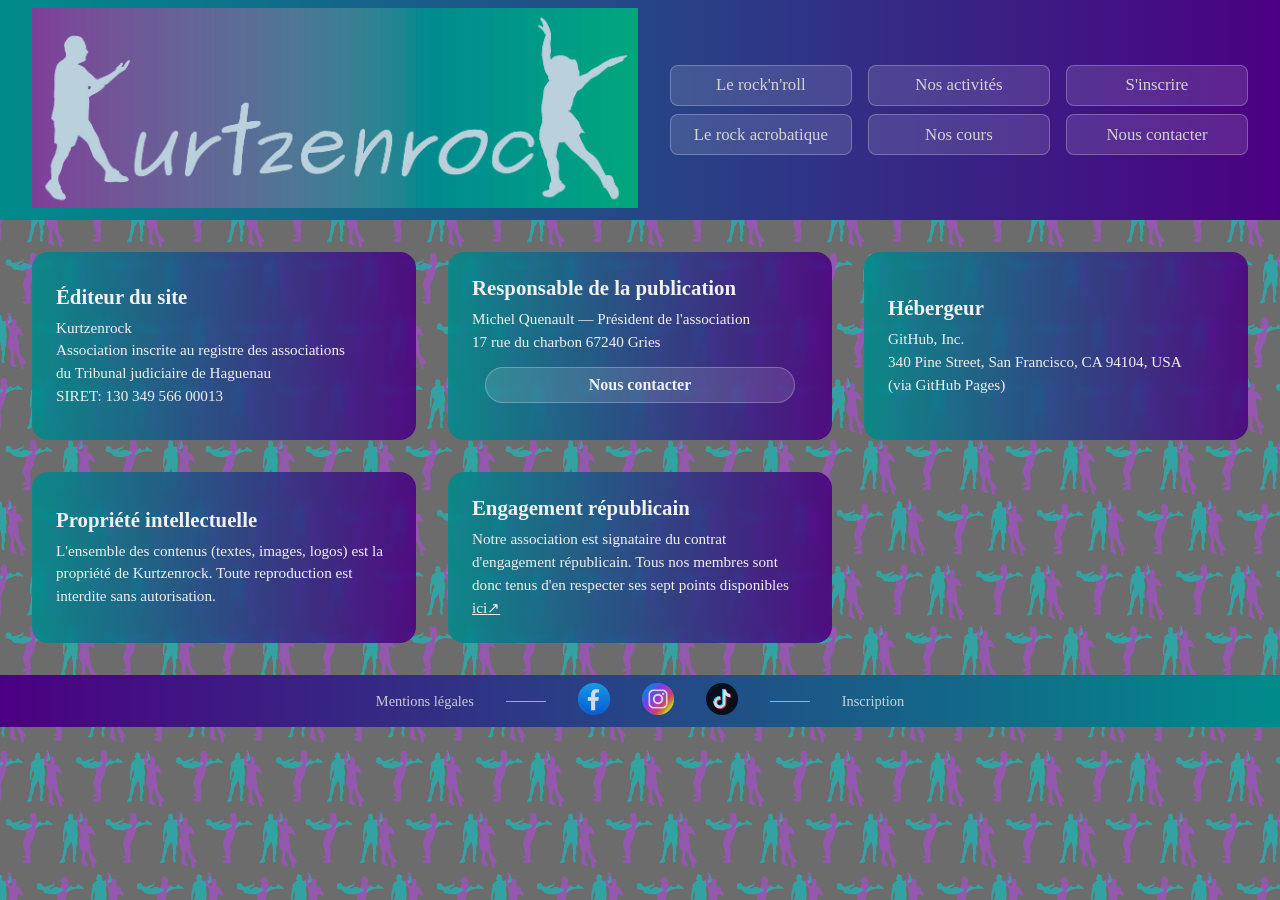
<file: legal.html>
<!DOCTYPE html>
<html lang="fr">

    <head>
        <meta charset="UTF-8">
        <meta name="viewport" content="width=device-width, initial-scale=1">
        <link rel="stylesheet" href="css/style.css">
        <!-------------- SPÉCIFIQUE À LA PAGE (FIXE) ------------------>
        <title>Kurtzenrock — Mentions légales</title>
        <meta name="robots" content="noindex, follow">
        <!-------------- JUSQU'ICI ! ------------------>
    </head>

    <body>
        <!-- ===== NAVIGATION ===== -->
        <header class="header">
            <div class="header__logo"><a href=index.html><img src="images/logo.jpg" alt="Logo de Kurtzenrock Rock et Rock Acrobatique à Kurtzenhouse"></a></div>
            <nav class=header__nav> <ul class="header__menu">
                <li><a href="rock-n-roll.html">Le rock'n'roll</a></li>
                <li><a href="rock-acrobatique.html">Le rock acrobatique</a></li>
                <li><a href="index.html">Nos activités</a></li>
                <li><a href="cours.html">Nos cours</a></li>
                <li><a href="inscription.html">S'inscrire</a></li>
                <li><a href="contact.html">Nous contacter</a></li>
            </ul> </nav>
        </header>

        <!-- ===== CONTENU ===== -->
        <main>
            <section class="cards">
                <!-------------- SPÉCIFIQUE À LA PAGE (MODIFIABLE) ------------------>
                <article class="card"> <div class="card__text">
                    <h2>Éditeur du site</h2>
                    <p> Kurtzenrock<br> Association inscrite au registre des associations<br> 
                        du Tribunal judiciaire de Haguenau<br>SIRET: 130 349 566 00013</p>
                </div> </article>

                <article class="card"> <div class="card__text">
                    <h2>Responsable de la publication</h2>
                    <p>Michel Quenault — Président de l'association</p>
                    <p>17 rue du charbon 67240 Gries </p>
                    <div class="card__a">
                        <a href="contact.html">Nous contacter</a>
                    </div> 
                </div> </article>

                <article class="card"> <div class="card__text">
                    <h2>Hébergeur</h2>
                    <p> GitHub, Inc.<br> 340 Pine Street, San Francisco, CA 94104, USA<br>
                        (via GitHub Pages) </p>
                </div> </article>

                <article class="card"> <div class="card__text">
                    <h2>Propriété intellectuelle</h2>
                    <p> L'ensemble des contenus (textes, images, logos) est la propriété
                    de Kurtzenrock. Toute reproduction est interdite sans autorisation. </p>
                </div> </article>

                <article class="card"> <div class="card__text"> 
                    <h2>Engagement républicain</h2>
                    <p> Notre association est signataire du contrat d'engagement républicain.
                        Tous nos membres sont donc tenus d'en respecter ses sept points
                        disponibles <a class="card__a-flat" target="_blank" rel="noopener noreferrer"
                            href="https://www.prefectures-regions.gouv.fr/irecontenu/telechargement/105226/667072/file/modele-de-contrat-dengagement-republicain-conforme-au-decret-d-application-22087.pdf"
                        >ici</a></p>
                </div> </article>
                <!-------------- JUSQU'ICI ! ------------------>
            </section>

        <!-- ===== PIED DE PAGE ===== -->
        <footer class="footer">
            <a href="legal.html">Mentions légales</a>
            <span class="footer__sep"></span> 
            <a href="https://www.facebook.com/profile.php?id=61594655241917" class="no-icon" target="_blank" aria-label="Suivez-nous sur Facebook">
                <img src="images/rs_fb.png" alt="Facebook" width="32" height="32">
            </a>
            <a href="https://www.instagram.com/kurtzenrock/" class="no-icon" target="_blank" aria-label="Suivez-nous sur Instagram">
                <img src="images/rs_ig.png" alt="Instagram" width="32" height="32">
            </a>
            <a href="https://www.tiktok.com/@kurtzenrock" class="no-icon" target="_blank" aria-label="Suivez-nous sur Tiktok">
                <img src="images/rs_tt.png" alt="TicToc" width="32" height="32">
            </a>
            <span class="footer__sep"></span> 
            <a href="inscription.html">Inscription</a>
        </footer>
    </body>
</html>
</file>
<file: css/style.css>
/* ============================================================
   STYLE.CSS – Site de l'association
   ============================================================
   Structure :
   1. Variables
   2. Reset & Base
   3. Body – fond en tuiles + voile
   4. Header – logo + menu responsive
   5. Hero – carte centrée, dégradé inversé
   6. Cards – grille responsive
   7. Tables – partagé hero + cards
   8. Footer – liens fins
   9. Lightbox – plein écran
   10. Media queries (du plus grand au plus petit)
   ============================================================ */


/* ============================================================
   1. VARIABLES
   ============================================================ */
:root {
  /* Dégradé principal (turquoise → mauve) */
  --grad-start: #008B8B;
  --grad-end: #4B0082;

  /* Boutons du menu */
  --btn-bg: rgba(255, 255, 255, 0.12);
  --btn-bg-hover: rgba(255, 255, 255, 0.25);
  --btn-border: rgba(255, 255, 255, 0.25);
  --btn-text: #d3d3d3;

  /* Texte des cartes / hero */
  --card-text: #f0f0f0;

  /* Layout */
  --gap: 2rem;
  --col-min: 140px;

  /* Cartes */
  --card-opacity: 0.88;
  --card-radius: 16px;
}


/* ============================================================
   2. RESET & BASE
   ============================================================ */
* {
  margin: 0;
  padding: 0;
  box-sizing: border-box;
}

html, body {
  overflow-x: hidden; /* évite le scroll horizontal dû à 100vw */
}

a[target="_blank"] {
    color: var(--btn-text);
}

a[target="_blank"]:not(.no-icon)::after {
    content: "\2197";
}

/* ============================================================
   3. BODY – fond en tuiles + voile blanc
   ============================================================ */
body {
  position: relative;
  background-color: #f5f0f8; /* couleur de secours */
  background-image: url('../images/tuile.png');
  background-size: 100px auto;
  background-repeat: repeat;
}

/* Voile blanc semi-transparent pour adoucir le motif */
body::before {
  content: '';
  position: fixed;
  inset: 0;
  background: rgba(255, 255, 255, 0.2);
  pointer-events: none;
  z-index: 0;
}


/* ============================================================
   4. HEADER – logo à gauche, menu à droite
   ============================================================ */
.header {
  position: relative;
  z-index: 1;
  display: flex;
  align-items: center;
  gap: var(--gap);
  padding: .5rem 2rem;
  width: 100vw;
  background: linear-gradient(to right, var(--grad-start), var(--grad-end));
  min-height: 80px;
}

/* Logo */
.header__logo img {
  max-height: 200px;
  width: auto;
}

/* Nav – prend tout l'espace restant à droite du logo */
.header__nav {
  flex: 1;
}

/* Menu – remplissage vertical (colonne par colonne)
   Par défaut : 2 lignes × 3 colonnes */
.header__menu {
  display: grid;
  grid-auto-flow: column;
  grid-auto-columns: minmax(var(--col-min), 1fr);
  grid-template-rows: repeat(2, auto);
  gap: 0.5rem 1rem;
  list-style: none;
}

/* Boutons du menu */
.header__menu a {
  display: block;
  padding: 0.6rem 1rem;
  font-size: 1.05rem;
  color: var(--btn-text);
  text-decoration: none;
  font-weight: 500;
  text-align: center;
  background: var(--btn-bg);
  border: 1px solid var(--btn-border);
  border-radius: 8px;
  transition: background 0.3s, transform 0.2s;
}

.header__menu a:hover {
  background: var(--btn-bg-hover);
  transform: translateY(-2px);
}


/* ============================================================
   5. HERO – carte centrée, dégradé inversé (mauve → turquoise)
   ============================================================ */
.hero {
  position: relative;
  z-index: 1;
  width: 100%;
  padding: 2rem 1rem 0; /* 0 en bas pour coller aux cards */
  display: flex;
  justify-content: center;
}

.hero__card {
  display: flex;
  flex-direction: column;
  align-items: center;
  gap: 1.5rem;
  padding: 3rem 2rem;
  max-width: 700px;
  width: 100%;
  text-align: center;
  border-radius: var(--card-radius);
  background: linear-gradient(
    to left, /* sens inversé par rapport aux cards */
    rgba(0, 139, 139, var(--card-opacity)),
    rgba(75, 0, 130, var(--card-opacity))
  );
  color: var(--card-text);
  backdrop-filter: blur(2px);
}

.hero__card h1 {
  font-size: 2rem;
}

/* Bouton CTA dans le hero */
.hero__card a {
  margin: 10pt;
  display: inline-block;
  padding: 0.75rem 2rem;
  font-size: 1rem;
  font-weight: 600;
  color: var(--card-text);
  text-decoration: none;
  background: rgba(255, 255, 255, 0.15);
  border: 1px solid rgba(255, 255, 255, 0.3);
  border-radius: 25px;
  transition: background 0.3s, transform 0.2s;
}

.hero__card a:hover {
  background: rgba(255, 255, 255, 0.3);
  transform: translateY(-2px);
}


/* ============================================================
   6. CARDS – grille responsive
   ============================================================ */
.cards {
  position: relative;
  z-index: 1;
  max-width: 1800px;
  margin: 0 auto;
  padding: 2rem 2rem 0;
  display: grid;
  grid-template-columns: repeat(auto-fit, minmax(300px, 1fr));
  gap: 2rem;
}

.card {
  display: flex;
  align-items: center;
  gap: 1.5rem;
  padding: 1.5rem;
  border-radius: var(--card-radius);
  background: linear-gradient(
    to right,
    rgba(0, 139, 139, var(--card-opacity)),
    rgba(75, 0, 130, var(--card-opacity))
  );
  color: var(--card-text);
  backdrop-filter: blur(2px);
}

/* Boutons centrés dans les card */
.card__a {
  margin: 10pt;
  display: flex;
  justify-content: center;
  gap: 1rem;
}

/* Boutons ajustés entre eux dans les card */
.card__a a {
  flex: 1;
  text-align:center;
  display: inline-block;
  padding: 0.5rem 1rem;
  font-size: 1rem;
  font-weight: 600;
  color: var(--card-text);
  text-decoration: none;
  background: var(--btn-bg);
  border: 1px solid var(--btn-border);
  border-radius: 50px;
  transition: background 0.3s, transform 0.2s;
}

a.card__a-flat {
  background: none;
  border: none;
  border-radius: 0;
  padding: 0;
  color: var(--card-text);
}

/* Texte dans la carte (réutilisé aussi dans le hero) */
.card__text {
  flex: 1;
}

.card__text h2 {
  font-size: 1.3rem;
  margin-bottom: 0.5rem;
}

.card__text h2:not(:first-child) {
    margin-top: 2rem;
}

.card__text h3 {
  font-size: 1.1rem;
  margin-bottom: 0.5rem;
}

.card__text p {
  font-size: 0.95rem;
  line-height: 1.5;
}

.card__text--right {
  text-align: right;
  width: 100%;
}

/* Image dans la carte */
.card__image {
  flex-shrink: 0;
  width: 120px;
  height: 120px;
  object-fit: cover;
  border-radius: 10px;
  cursor: zoom-in; 
}

.card__image--top {
  object-position: top;
}

/* Card en pile (texte haut + ligne texte/image) */
.card--stacked {
  flex-direction: column;
  align-items: stretch;
}

.card--stacked > .card__text {
  flex: unset; /* le texte haut prend toute la largeur naturellement */
}

/* Ligne horizontale : texte à gauche, image à droite */
.card__row {
  display: flex;
  align-items: center;
  gap: 1.5rem;
  flex-wrap: wrap;
}

.card__row .card__text {
  flex: 1;
}

.card__center {
  display: flex;
  align-items: center;
  justify-content: center;
  width: 100%;
}

.card__center .card__image,
.card__row .card__image {
  width: 50%;
  height: auto;
  aspect-ratio: 4 / 3;
  flex-shrink: 0;
}

/* Espace dans les sous-blocs de .card__text */
.card__text > div + div {
  margin-top: 1rem; 
}

/* Liste des réseaux sociaux */
.social-links {
  display: flex;
  justify-content: flex-end;
  align-items: center;
  margin-top: 1rem;
  gap: 0.75rem;
}

.social-links a {
  display: flex;
  align-items: center;
}

.contact-list {
  list-style-position: inside;
  padding: 0;
  margin: 1rem 0 0.5rem 0;
  display: flex;
  flex-direction: column;
  gap: 1rem;
  margin-top: 1rem;
}

.contact-list--right {
  text-align: right;
}

.card__image[data-url] {
  cursor: pointer;
}

/* ============================================================
   7. TABLES – partagé entre hero et cards (via .card__text)
   ============================================================ */
.card__text table {
  width: 100%;
  border-collapse: collapse;
}

.card__text td,
.card__text th {
  padding: 0.3rem 0.5rem;
}


/* ============================================================
   8. FOOTER – liens fins, dégradé opaque
   ============================================================ */
.footer {
  position: relative;
  z-index: 1;
  margin-top: 2rem;
  padding: .5rem;
  background: linear-gradient(to left, var(--grad-start), var(--grad-end));
  display: flex;
  justify-content: center;
  align-items: center;
  gap: 2rem;
  flex-wrap: wrap;
  color: var(--card-text); /* les séparateurs héritent de cette couleur */
}

.footer a {
  font-size: 0.9rem;
  color: var(--card-text);
  text-decoration: none;
  opacity: 0.8;
  transition: opacity 0.3s;
}

.footer a:hover {
  opacity: 1;
  text-decoration: underline;
}

/* Séparateur horizontal entre les liens */
.footer__sep {
  display: inline-block;
  width: 40px;
  height: 1px;
  background: var(--card-text);
  opacity: 0.6;
}


/* ============================================================
   9. LIGHTBOX – affichage plein écran au clic sur une image
   ============================================================ */
.lightbox {
  position: fixed;
  inset: 0;
  width: 100%;
  height: 100%;
  max-width: none;
  max-height: none;
  margin: 0;
  padding: 1rem;
  background: rgba(0, 0, 0, 0.85);
  border: none;
  z-index: 100;
}

/* Flex uniquement quand le dialog est ouvert */
.lightbox[open] {
  display: flex;
  align-items: center;
  justify-content: center;
}

.lightbox::backdrop {
  background: rgba(0, 0, 0, 0.7);
}

.lightbox__img {
  max-width: 95%;
  max-height: 90vh;
  object-fit: contain;
  border-radius: 8px;
}

.lightbox__close {
  position: absolute;
  top: 1rem;
  right: 1.5rem;
  font-size: 2rem;
  color: var(--card-text);
  background: none;
  border: none;
  cursor: pointer;
  opacity: 0.7;
  transition: opacity 0.3s;
}

.lightbox__close:hover {
  opacity: 1;
}


/* ============================================================
   10. MEDIA QUERIES (du plus grand au plus petit)
   ============================================================ */

/* --- ≤ 1100px : menu passe à 2 colonnes (côte à côte) --- */
@media (max-width: 1100px) {
  .header__menu {
    grid-template-rows: repeat(3, auto); /* 3 lignes × 2 colonnes */
  }
}

/* --- ≤ 768px : menu passe sous le logo, 3 colonnes --- */
@media (max-width: 768px) {
  .header {
    flex-direction: column;
    gap: 1rem;
    padding: 0;
  }

  .header__logo {
    width: 100%;
  }

  .header__logo img {
    width: 100%;
    max-height: none;
    display: block;
  }

  .header__menu {
    grid-template-rows: repeat(2, auto); /* 2 lignes × 3 colonnes */
    width: 100%;
    padding: 0 1rem 1rem;
  }

  .card__row {
    flex-direction: column;
  }

  .card__row .card__image {
    width: 100%;
    height: auto;
    aspect-ratio: 4 / 3;
  }

  .card__row a {
    flex: 0 0 50%;
  }

  .card__row a .card__image {
    width: 100%;
    height: auto;
    aspect-ratio: 4 / 3;
  }
}

/* --- ≤ 600px : hero + cards en mode mobile --- */
@media (max-width: 600px) {
  .hero {
    padding: 1rem 1rem 0;
  }

  .hero__card {
    border-radius: 8px;
    padding: 2rem 1.25rem;
  }

  .hero__card h1 {
    font-size: 1.5rem;
  }

  .cards {
    padding: 1rem;
    grid-template-columns: 1fr;
  }

  .card {
    flex-direction: column;
    text-align: center;
    border-radius: 8px;
    padding: 1.25rem;
  }

  .card__a {
    flex-wrap: wrap;
  }

  .card__a a {
    flex: unset; /* les boutons reprennent leur largeur naturelle */
  }

  .card__image {
    width: 100%;
    height: auto;
    aspect-ratio: 4 / 3;
  }

  .card__row {
    flex-direction: column;
  }

  .card__row .card__image {
    width: 100%;
    height: auto;
    aspect-ratio: 4 / 3;
  }

  .card__text--right {
    text-align: center;
  }

  .contact-list--right {
    text-align: center;
  }

  .social-links {
    justify-content: center;
  }
}

/* --- ≤ 550px : menu passe à 2 colonnes (sous le logo) --- */
@media (max-width: 550px) {
  .header__menu {
    grid-template-rows: repeat(3, auto); /* 3 lignes × 2 colonnes */
  }
}

/* --- ≤ 480px : footer en colonne, séparateurs masqués --- */
@media (max-width: 480px) {
  .footer__sep {
    display: none;
  }
}

/* --- ≤ 400px : menu passe à 1 colonne --- */
@media (max-width: 400px) {
  .header__menu {
    grid-template-rows: repeat(6, auto); /* 6 lignes × 1 colonne */
  }

/* --- ≤ 350px :  passe à 1 colonne --- */
@media (max-width: 350px) {
  .footer {
    flex-direction: column;
    align-items: center;
    gap:0.5rem;
  }
}
</file>
